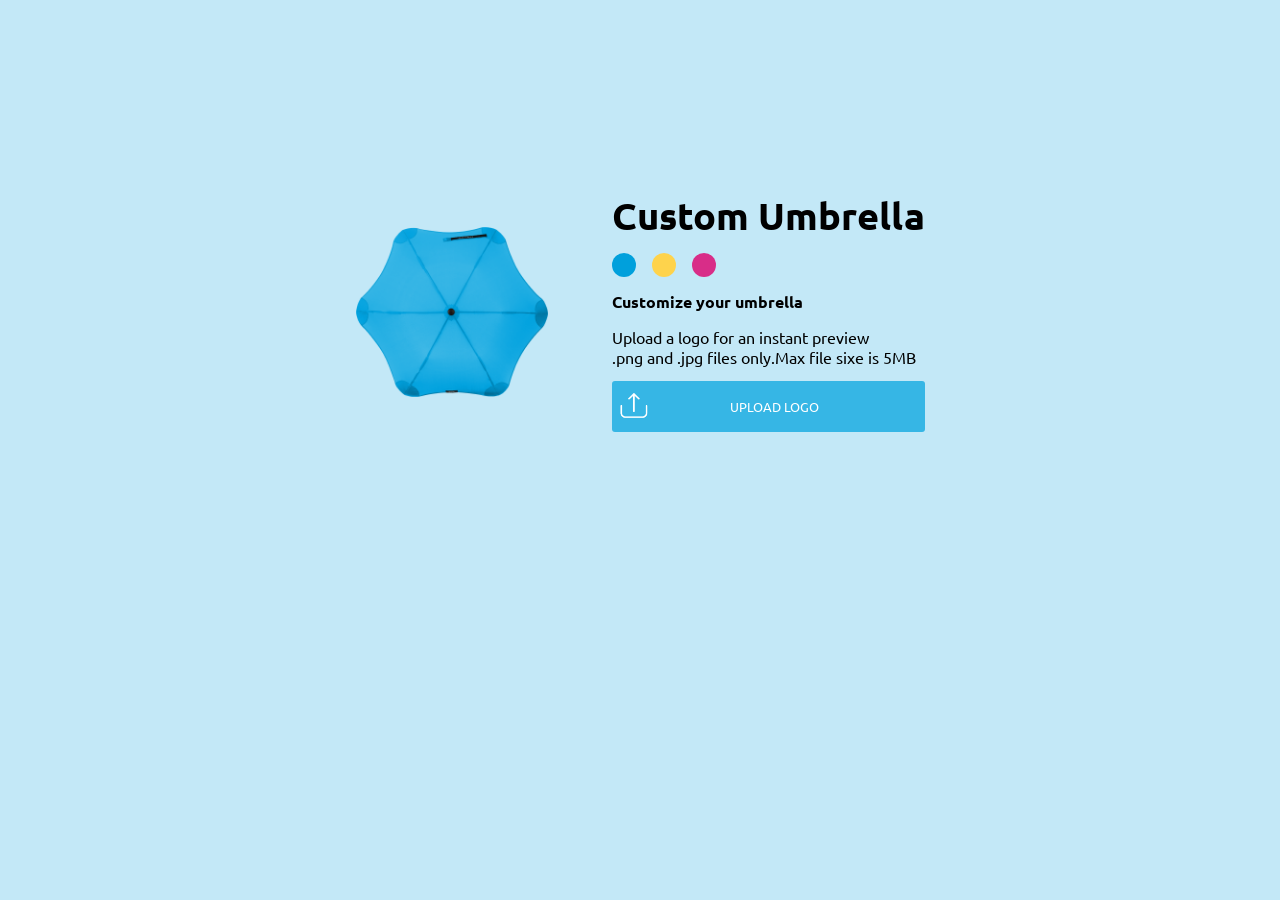
<file: index.html>
<!DOCTYPE html>
<html lang="en">

<head>
    <meta charset="UTF-8">
    <meta http-equiv="X-UA-Compatible" content="IE=edge">
    <meta name="viewport" content="width=device-width, initial-scale=1.0">
    <title>Document</title>

    <link href="style.css" rel="stylesheet">
    <script defer src="js.js"></script>
</head>

<body>

    <section class="main-section">
        <input id="labelBtn" type="file" accept="image/png,image/jpg,image/svg">
        <div class="left-side">
            <img id="blue" class="image" src="" alt="umbrella">

            <p id="logo">

            </p>
        </div>
        <div class="right-side">
            <h1>Custom Umbrella</h1>
            <span class="palette">
                <span class="colors">
                    <p id="blueCol" class="blueCol"></p>
                </span>
                <span class="colors">
                    <p id="yellowCol" class="yellowCol"></p>
                </span>
                <span class="colors">
                    <p id="pinkCol" class="pinkCol"></p>
                </span>
            </span>
            <h4>Customize your umbrella</h4>
            <p>Upload a logo for an instant preview <br>.png and .jpg files only.Max file sixe is 5MB</p>
            <button id="btn" type="button">
                <label for="labelBtn" style="cursor:pointer;">
                    <img src="upload_white.png" style=" width: 2rem;">
                </label>
                <span id="uploadImg">UPLOAD LOGO</span>
            </button>
        </div>
    </section>
</body>

</html>
</file>
<file: style.css>
@import url('https://fonts.googleapis.com/css2?family=Neonderthaw&family=Ubuntu:wght@300;500&display=swap');

* {
    padding: 0;
    margin: 0;
    box-sizing: border-box;
    font-family: 'Ubuntu', sans-serif;
}

body {
    transition: all 2s;
}

h1 {
    font-size: 2.4rem;
}

                                                                        /* main section */

.main-section {
    display: flex;
    justify-content: center;
    gap: 5%;
    margin-top: 15%;
    width: 100%;
    height: 15rem;
}

                                                                    /* umbrella both sections */

.left-side {
    width: 15%;
    display: flex;
    justify-content: center;
    align-items: center;
}

.left-side img {
    width: 100%;
}

.right-side {
    display: flex;
    flex-direction: column;
    justify-content: center;
    gap: 6%;
}

                                                                /* color palette section */

.palette p {
    width: 1.5rem;
    height: 1.5rem;
    border-radius: 50%;
    cursor: pointer;
    transition: all 0.3s;
}

.palette p:hover {
    box-shadow: 0 1px 4px -1px black;
}

.palette .blueCol {
    background: #00A0DC;
}

.palette .yellowCol {
    background: #FED34C;
}

.palette .pinkCol {
    background: #D82D88;
}

.palette {
    display: flex;
    gap: 1rem;
}

                                                                /* umbrella animation section */

.service-icon {
    animation: water-wave 3s linear infinite;
}

@keyframes water-wave {
    0% {
        transform: rotateZ(0deg);
    }

    50% {
        transform: rotateZ(180deg);
    }


    100% {
        transform: rotateZ(360deg);
    }
}

.changed-size {
    width: 20% !important;
}

                                                                /* change color of umbrella button */

#btn {
    display: flex;
    gap: 5rem;
    align-items: center;
    padding: 0.2rem;
    padding: 0.4rem;
    border: none;
    border-radius: 3px;
    color: white;
    transition: all 1s;
    cursor: pointer;
}

#btn img {
    transition: all 0.3s;
}

#btn img:hover {
    translate: 0px -2px;
}

input[type="file"] {
    display: none;

}

                                                                    /* logo uploader section */

#logo {
    background-position: center;
    background-size: contain;
    background-repeat: no-repeat;
    width: 15%;
    height: 10%;
}


.left-side {
    position: relative;
}

#logo {
    position: absolute;
    top: 76%;
}
</file>
